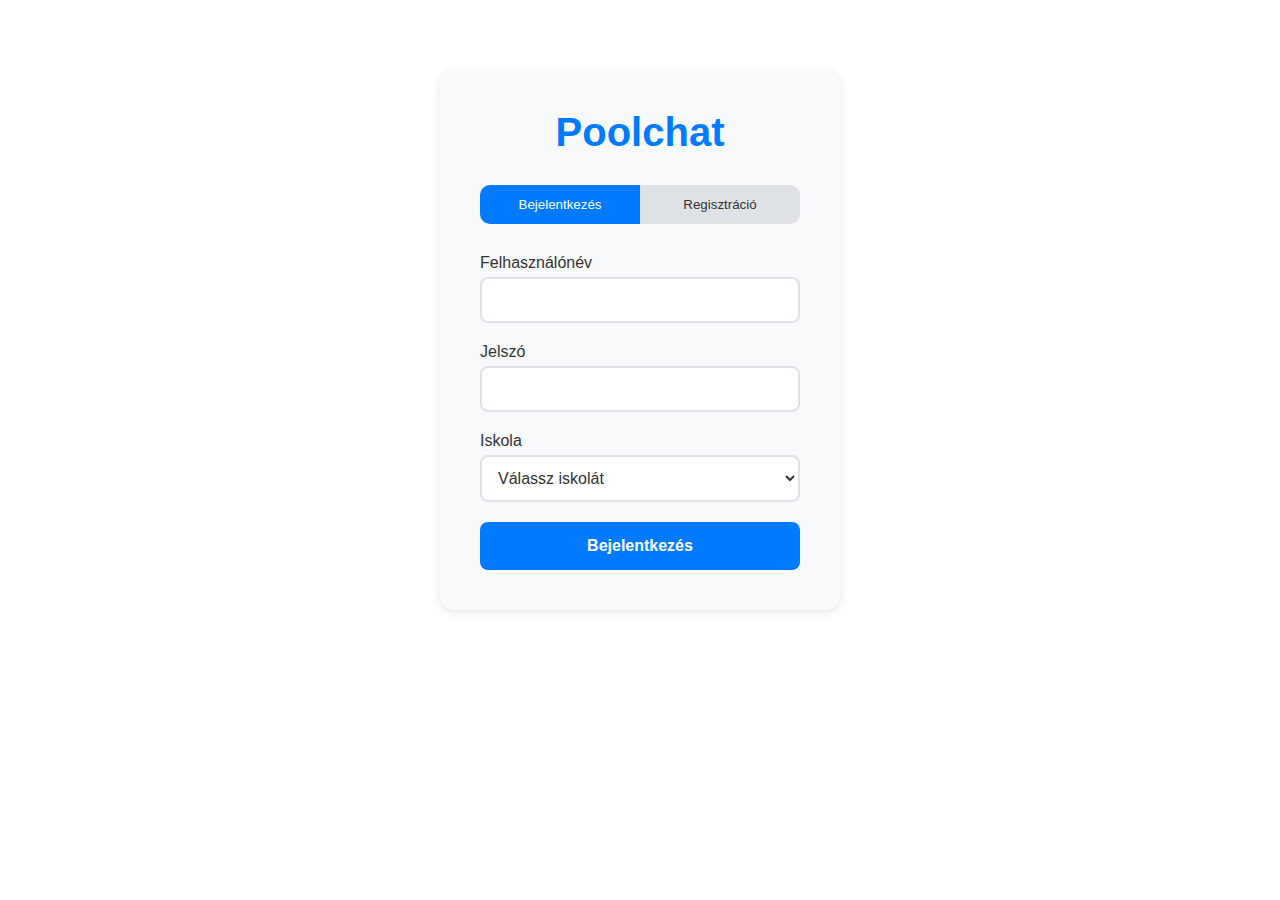
<file: poolchat beta/main.html>
<!DOCTYPE html>
<html lang="hu">
<head>
    <meta charset="UTF-8">
    <meta name="viewport" content="width=device-width, initial-scale=1.0">
    <title>Poolchat</title>
    <link rel="stylesheet" href="index.css">
    <link href="https://cdnjs.cloudflare.com/ajax/libs/font-awesome/6.0.0/css/all.min.css" rel="stylesheet">
</head>
<body>
    <!-- Bejelentkezés/Regisztráció képernyő -->
    <div id="auth-screen" class="screen active">
        <div class="auth-container">
            <h1 class="logo">Poolchat</h1>
            
            <div class="auth-tabs">
                <button class="tab-btn active" onclick="showLogin()">Bejelentkezés</button>
                <button class="tab-btn" onclick="showRegister()">Regisztráció</button>
            </div>

            <!-- Bejelentkezés form -->
            <form id="login-form" class="auth-form active">
                <div class="form-group">
                    <label>Felhasználónév</label>
                    <input type="text" id="login-username" required>
                </div>
                <div class="form-group">
                    <label>Jelszó</label>
                    <input type="password" id="login-password" required>
                </div>
                <div class="form-group">
                    <label>Iskola</label>
                    <select id="login-school" required>
                        <option value="">Válassz iskolát</option>
                        <option value="boros">Boros Sámuel Technikum</option>
                        <option value="pollak">Pollák Antal Technikum</option>
                        <option value="zsoldos">Zsoldos Ferenc Technikum</option>
                        <option value="horvath">Horváth Mihály Gimnázium</option>
                        <option value="szte">SZTE</option>
                        <option value="kefo">KEFŐ</option>
                    </select>
                </div>
                <button type="submit" class="auth-btn">Bejelentkezés</button>
            </form>

            <!-- Regisztráció form -->
            <form id="register-form" class="auth-form">
                <div class="form-group">
                    <label>Felhasználónév</label>
                    <input type="text" id="reg-username" required>
                </div>
                <div class="form-group">
                    <label>Jelszó</label>
                    <input type="password" id="reg-password" required>
                </div>
                <div class="form-group">
                    <label>Iskola neve</label>
                    <select id="reg-school" required>
                        <option value="">Válassz iskolát</option>
                        <option value="boros">Boros Sámuel Technikum</option>
                        <option value="pollak">Pollák Antal Technikum</option>
                        <option value="zsoldos">Zsoldos Ferenc Technikum</option>
                        <option value="horvath">Horváth Mihály Gimnázium</option>
                        <option value="szte">SZTE</option>
                        <option value="kefo">KEFŐ</option>
                    </select>
                </div>
                <div class="form-group">
                    <label>Kor</label>
                    <input type="number" id="reg-age" min="14" max="30" required>
                </div>
                <div class="form-group">
                    <label>Nem</label>
                    <select id="reg-gender" required>
                        <option value="">Válassz nemet</option>
                        <option value="ferfi">Férfi</option>
                        <option value="no">Nő</option>
                    </select>
                </div>
                <div class="form-group">
                    <label>OM azonosító</label>
                    <input type="text" id="reg-om" required>
                </div>
                <button type="submit" class="auth-btn">Regisztráció</button>
            </form>
        </div>
    </div>

    <!-- Főképernyő -->
    <div id="main-screen" class="screen">
        <!-- Beállítások gomb -->
        <button id="settings-btn" class="settings-btn">
            <i class="fas fa-cog"></i>
        </button>

        <!-- Beállítások panel -->
        <div id="settings-panel" class="settings-panel">
            <div class="settings-header">
                <h3>Beállítások</h3>
                <button id="close-settings" class="close-btn">
                    <i class="fas fa-times"></i>
                </button>
            </div>
            
            <div class="settings-content">
                <!-- Adatlap -->
                <div class="settings-section">
                    <h4>Adatlap</h4>
                    <div class="user-info">
                        <p><strong>Iskola:</strong> <span id="user-school"></span></p>
                        <p><strong>Kor:</strong> <span id="user-age"></span></p>
                        <p><strong>Nem:</strong> <span id="user-gender"></span></p>
                    </div>
                    <div class="activity-info">
                        <p><strong>Aktivitás:</strong></p>
                        <p>Posztolt ötletek: <span id="user-posts">0</span></p>
                        <p>Likeok: <span id="user-likes">0</span></p>
                    </div>
                </div>

                <!-- Megjelenítés -->
                <div class="settings-section">
                    <h4>Megjelenítés</h4>
                    <div class="theme-toggle">
                        <button id="light-mode" class="theme-btn active">
                            <i class="fas fa-sun"></i> Light Mode
                        </button>
                        <button id="dark-mode" class="theme-btn">
                            <i class="fas fa-moon"></i> Dark Mode
                        </button>
                    </div>
                </div>

                <!-- Értesítések -->
                <div class="settings-section">
                    <h4>Értesítések</h4>
                    <div class="notification-settings">
                        <label class="switch">
                            <input type="checkbox" id="chat-notifications" checked>
                            <span class="slider"></span>
                            Chat értesítések
                        </label>
                        <label class="switch">
                            <input type="checkbox" id="post-notifications" checked>
                            <span class="slider"></span>
                            Új bejegyzések
                        </label>
                    </div>
                </div>
            </div>
        </div>

        <!-- Főmenü gombok -->
        <div class="main-menu">
            <button class="menu-btn" onclick="showSection('innovations')">
                <i class="fas fa-lightbulb"></i>
                <span>Újítások</span>
            </button>
            <button class="menu-btn" onclick="showSection('chat')">
                <i class="fas fa-comments"></i>
                <span>Chat</span>
            </button>
            <button class="menu-btn" onclick="showSection('profile')">
                <i class="fas fa-user"></i>
                <span>Profil</span>
            </button>
        </div>
    </div>

    <!-- Újítások szekció -->
    <div id="innovations-screen" class="screen">
        <div class="section-header">
            <button class="back-btn" onclick="showMainMenu()">
                <i class="fas fa-arrow-left"></i>
            </button>
            <h2>Újítások</h2>
        </div>
        
        <div class="innovations-container">
            <div class="add-post">
                <textarea id="new-post" placeholder="Oszd meg az ötleted..."></textarea>
                <button onclick="addPost()">Közzététel</button>
            </div>
            
            <div id="posts-container" class="posts-container">
                <!-- Példa bejegyzések -->
                <div class="post">
                    <div class="post-header">
                        <strong>Anonymous</strong>
                        <span class="post-time">2 órája</span>
                    </div>
                    <div class="post-content">
                        Új tanulási módszer: gamifikált programozás oktatás VR környezetben!
                    </div>
                    <div class="post-actions">
                        <button class="like-btn" onclick="toggleLike(this)">
                            <i class="far fa-heart"></i>
                            <span class="like-count">5</span>
                        </button>
                    </div>
                </div>
            </div>
        </div>
    </div>

    <!-- Chat szekció -->
    <div id="chat-screen" class="screen">
        <div class="section-header">
            <button class="back-btn" onclick="showMainMenu()">
                <i class="fas fa-arrow-left"></i>
            </button>
            <h2>Chat</h2>
        </div>
        
        <div class="chat-container">
            <button id="start-chat-btn" class="start-chat-btn" onclick="startChat()">
                <span class="btn-text">Új beszélgetés indítása</span>
                <div class="loading-spinner" style="display: none;">
                    <i class="fas fa-spinner fa-spin"></i>
                </div>
            </button>
            
            <div id="chat-window" class="chat-window" style="display: none;">
                <div class="chat-header">
                    <div class="partner-info">
                        <strong id="partner-name">Partner</strong>
                        <div class="partner-details">
                            <span id="partner-school"></span> • 
                            <span id="partner-age"></span> éves • 
                            <span id="partner-gender"></span>
                        </div>
                    </div>
                    <button class="end-chat-btn" onclick="endChat()">
                        <i class="fas fa-times"></i>
                    </button>
                </div>
                
                <div id="messages-container" class="messages-container">
                </div>
                
                <div class="message-input">
                    <input type="text" id="message-input" placeholder="Írj üzenetet...">
                    <button onclick="sendMessage()">
                        <i class="fas fa-paper-plane"></i>
                    </button>
                </div>
            </div>
        </div>
    </div>

    <!-- Profil szekció -->
    <div id="profile-screen" class="screen">
        <div class="section-header">
            <button class="back-btn" onclick="showMainMenu()">
                <i class="fas fa-arrow-left"></i>
            </button>
            <h2>Profil</h2>
        </div>
        
        <div class="profile-container">
            <div class="profile-info">
                <div class="profile-avatar">
                    <i class="fas fa-user-circle"></i>
                </div>
                <h3 id="profile-username"></h3>
                <p id="profile-school-info"></p>
            </div>
            
            <div class="profile-stats">
                <div class="stat">
                    <span class="stat-number" id="profile-posts">0</span>
                    <span class="stat-label">Bejegyzés</span>
                </div>
                <div class="stat">
                    <span class="stat-number" id="profile-likes">0</span>
                    <span class="stat-label">Like</span>
                </div>
            </div>
            
            <button class="logout-btn" onclick="logout()">Kijelentkezés</button>
        </div>
    </div>

    <script src="main.js"></script>
</body>
</html>
</file>
<file: poolchat beta/index.css>
* {
    margin: 0;
    padding: 0;
    box-sizing: border-box;
}

:root {
    --primary-color: #007bff;
    --secondary-color: #6c757d;
    --success-color: #28a745;
    --danger-color: #dc3545;
    --warning-color: #ffc107;
    --info-color: #17a2b8;
    --light-color: #f8f9fa;
    --dark-color: #343a40;
    --bg-color: #ffffff;
    --text-color: #333333;
    --border-color: #dee2e6;
    --shadow: 0 2px 10px rgba(0,0,0,0.1);
}

[data-theme="dark"] {
    --primary-color: #0d6efd;
    --bg-color: #1a1a1a;
    --text-color: #ffffff;
    --border-color: #404040;
    --light-color: #2d2d2d;
    --shadow: 0 2px 10px rgba(0,0,0,0.3);
}

body {
    font-family: 'Segoe UI', Tahoma, Geneva, Verdana, sans-serif;
    background: var(--bg-color);
    color: var(--text-color);
    transition: all 0.3s ease;
}

.screen {
    display: none;
    min-height: 100vh;
    padding: 20px;
}

.screen.active {
    display: block;
}

/* Auth Screen */
.auth-container {
    max-width: 400px;
    margin: 50px auto;
    background: var(--light-color);
    padding: 40px;
    border-radius: 15px;
    box-shadow: var(--shadow);
}

.logo {
    text-align: center;
    color: var(--primary-color);
    margin-bottom: 30px;
    font-size: 2.5rem;
    font-weight: bold;
}

.auth-tabs {
    display: flex;
    margin-bottom: 30px;
    border-radius: 10px;
    overflow: hidden;
    background: var(--border-color);
}

.tab-btn {
    flex: 1;
    padding: 12px;
    border: none;
    background: transparent;
    color: var(--text-color);
    cursor: pointer;
    transition: all 0.3s ease;
}

.tab-btn.active {
    background: var(--primary-color);
    color: white;
}

.auth-form {
    display: none;
}

.auth-form.active {
    display: block;
}

.form-group {
    margin-bottom: 20px;
}

.form-group label {
    display: block;
    margin-bottom: 5px;
    font-weight: 500;
}

.form-group input,
.form-group select {
    width: 100%;
    padding: 12px;
    border: 2px solid var(--border-color);
    border-radius: 8px;
    background: var(--bg-color);
    color: var(--text-color);
    font-size: 16px;
    transition: border-color 0.3s ease;
}

.form-group input:focus,
.form-group select:focus {
    outline: none;
    border-color: var(--primary-color);
}

.auth-btn {
    width: 100%;
    padding: 15px;
    background: var(--primary-color);
    color: white;
    border: none;
    border-radius: 8px;
    font-size: 16px;
    font-weight: 600;
    cursor: pointer;
    transition: background-color 0.3s ease;
}

.auth-btn:hover {
    background: #0056b3;
}

/* Main Screen */
.settings-btn {
    position: fixed;
    top: 20px;
    left: 20px;
    width: 50px;
    height: 50px;
    border-radius: 50%;
    background: var(--primary-color);
    color: white;
    border: none;
    font-size: 20px;
    cursor: pointer;
    box-shadow: var(--shadow);
    z-index: 1000;
    transition: all 0.3s ease;
}

.settings-btn:hover {
    transform: rotate(90deg);
}

.settings-panel {
    position: fixed;
    top: 0;
    left: -400px;
    width: 400px;
    height: 100vh;
    background: var(--light-color);
    box-shadow: var(--shadow);
    z-index: 1001;
    transition: left 0.3s ease;
    overflow-y: auto;
}

.settings-panel.active {
    left: 0;
}

.settings-header {
    display: flex;
    justify-content: space-between;
    align-items: center;
    padding: 20px;
    border-bottom: 1px solid var(--border-color);
}

.close-btn {
    background: none;
    border: none;
    font-size: 20px;
    color: var(--text-color);
    cursor: pointer;
}

.settings-content {
    padding: 20px;
}

.settings-section {
    margin-bottom: 30px;
}

.settings-section h4 {
    margin-bottom: 15px;
    color: var(--primary-color);
}

.user-info p,
.activity-info p {
    margin-bottom: 8px;
}

.theme-toggle {
    display: flex;
    gap: 10px;
}

.theme-btn {
    flex: 1;
    padding: 10px;
    border: 2px solid var(--border-color);
    background: var(--bg-color);
    color: var(--text-color);
    border-radius: 8px;
    cursor: pointer;
    transition: all 0.3s ease;
}

.theme-btn.active {
    border-color: var(--primary-color);
    background: var(--primary-color);
    color: white;
}

.switch {
    display: flex;
    align-items: center;
    margin-bottom: 10px;
    cursor: pointer;
}

.switch input {
    display: none;
}

.slider {
    width: 50px;
    height: 25px;
    background: var(--border-color);
    border-radius: 25px;
    margin-right: 10px;
    position: relative;
    transition: background 0.3s ease;
}

.slider::before {
    content: '';
    position: absolute;
    width: 21px;
    height: 21px;
    background: white;
    border-radius: 50%;
    top: 2px;
    left: 2px;
    transition: transform 0.3s ease;
}

.switch input:checked + .slider {
    background: var(--primary-color);
}

.switch input:checked + .slider::before {
    transform: translateX(25px);
}

.main-menu {
    display: flex;
    justify-content: center;
    align-items: center;
    min-height: 100vh;
    gap: 40px;
    flex-wrap: wrap;
}

.menu-btn {
    width: 150px;
    height: 150px;
    border-radius: 50%;
    background: linear-gradient(135deg, var(--primary-color), #0056b3);
    color: white;
    border: none;
    cursor: pointer;
    display: flex;
    flex-direction: column;
    align-items: center;
    justify-content: center;
    gap: 10px;
    font-size: 16px;
    font-weight: 600;
    box-shadow: var(--shadow);
    transition: all 0.3s ease;
}

.menu-btn:hover {
    transform: translateY(-5px);
    box-shadow: 0 5px 20px rgba(0,123,255,0.3);
}

.menu-btn i {
    font-size: 30px;
}

/* Section Headers */
.section-header {
    display: flex;
    align-items: center;
    margin-bottom: 30px;
    padding-bottom: 15px;
    border-bottom: 2px solid var(--border-color);
}

.back-btn {
    background: none;
    border: none;
    font-size: 24px;
    color: var(--text-color);
    cursor: pointer;
    margin-right: 15px;
    padding: 10px;
    border-radius: 50%;
    transition: background-color 0.3s ease;
}

.back-btn:hover {
    background: var(--border-color);
}

/* Innovations */
.innovations-container {
    max-width: 800px;
    margin: 0 auto;
}

.add-post {
    background: var(--light-color);
    padding: 20px;
    border-radius: 15px;
    margin-bottom: 30px;
    box-shadow: var(--shadow);
}

.add-post textarea {
    width: 100%;
    min-height: 100px;
    padding: 15px;
    border: 2px solid var(--border-color);
    border-radius: 10px;
    background: var(--bg-color);
    color: var(--text-color);
    font-family: inherit;
    font-size: 16px;
    resize: vertical;
    margin-bottom: 15px;
}

.add-post button {
    background: var(--primary-color);
    color: white;
    border: none;
    padding: 12px 25px;
    border-radius: 8px;
    cursor: pointer;
    font-weight: 600;
    transition: background-color 0.3s ease;
}

.add-post button:hover {
    background: #0056b3;
}

.post {
    background: var(--light-color);
    padding: 20px;
    border-radius: 15px;
    margin-bottom: 20px;
    box-shadow: var(--shadow);
}

.post-header {
    display: flex;
    justify-content: space-between;
    align-items: center;
    margin-bottom: 15px;
}

.post-time {
    color: var(--secondary-color);
    font-size: 14px;
}

.post-content {
    margin-bottom: 15px;
    line-height: 1.6;
}

.post-actions {
    display: flex;
    justify-content: flex-end;
}

.like-btn {
    background: none;
    border: none;
    color: var(--secondary-color);
    cursor: pointer;
    display: flex;
    align-items: center;
    gap: 5px;
    padding: 8px 12px;
    border-radius: 20px;
    transition: all 0.3s ease;
}

.like-btn:hover {
    background: var(--border-color);
}

.like-btn.liked {
    color: var(--danger-color);
}

.like-btn.liked i {
    color: var(--danger-color);
}

/* Chat */
.chat-container {
    max-width: 800px;
    margin: 0 auto;
}

.start-chat-btn {
    width: 100%;
    padding: 20px;
    background: var(--primary-color);
    color: white;
    border: none;
    border-radius: 15px;
    font-size: 18px;
    font-weight: 600;
    cursor: pointer;
    display: flex;
    align-items: center;
    justify-content: center;
    gap: 10px;
    transition: all 0.3s ease;
}

.start-chat-btn:hover {
    background: #0056b3;
}

.start-chat-btn:disabled {
    background: var(--secondary-color);
    cursor: not-allowed;
}

.loading-spinner {
    animation: spin 1s linear infinite;
}

@keyframes spin {
    from { transform: rotate(0deg); }
    to { transform: rotate(360deg); }
}

.chat-window {
    background: var(--light-color);
    border-radius: 15px;
    overflow: hidden;
    box-shadow: var(--shadow);
    height: 600px;
    display: flex;
    flex-direction: column;
}

.chat-header {
    background: var(--primary-color);
    color: white;
    padding: 20px;
    display: flex;
    justify-content: space-between;
    align-items: center;
}

.partner-details {
    font-size: 14px;
    opacity: 0.9;
    margin-top: 5px;
}

.end-chat-btn {
    background: none;
    border: none;
    color: white;
    font-size: 20px;
    cursor: pointer;
    padding: 5px;
    border-radius: 50%;
    transition: background-color 0.3s ease;
}

.end-chat-btn:hover {
    background: rgba(255,255,255,0.2);
}

.messages-container {
    flex: 1;
    padding: 20px;
    overflow-y: auto;
    background: var(--bg-color);
}

.message {
    margin-bottom: 15px;
    display: flex;
}

.message.own {
    justify-content: flex-end;
}

.message-bubble {
    max-width: 70%;
    padding: 12px 16px;
    border-radius: 18px;
    word-wrap: break-word;
}

.message.own .message-bubble {
    background: var(--primary-color);
    color: white;
}

.message:not(.own) .message-bubble {
    background: var(--border-color);
    color: var(--text-color);
}

.message-input {
    display: flex;
    padding: 20px;
    background: var(--light-color);
    border-top: 1px solid var(--border-color);
}

.message-input input {
    flex: 1;
    padding: 12px 16px;
    border: 2px solid var(--border-color);
    border-radius: 25px;
    background: var(--bg-color);
    color: var(--text-color);
    font-size: 16px;
    margin-right: 10px;
}

.message-input button {
    width: 45px;
    height: 45px;
    border-radius: 50%;
    background: var(--primary-color);
    color: white;
    border: none;
    cursor: pointer;
    display: flex;
    align-items: center;
    justify-content: center;
    transition: background-color 0.3s ease;
}

.message-input button:hover {
    background: #0056b3;
}

/* Profile */
.profile-container {
    max-width: 500px;
    margin: 0 auto;
    text-align: center;
}

.profile-info {
    background: var(--light-color);
    padding: 40px;
    border-radius: 15px;
    margin-bottom: 30px;
    box-shadow: var(--shadow);
}

.profile-avatar {
    font-size: 80px;
    color: var(--primary-color);
    margin-bottom: 20px;
}

.profile-stats {
    display: flex;
    justify-content: space-around;
    background: var(--light-color);
    padding: 30px;
    border-radius: 15px;
    margin-bottom: 30px;
    box-shadow: var(--shadow);
}

.stat {
    display: flex;
    flex-direction: column;
    align-items: center;
}

.stat-number {
    font-size: 2rem;
    font-weight: bold;
    color: var(--primary-color);
}

.stat-label {
    color: var(--secondary-color);
    margin-top: 5px;
}

.logout-btn {
    background: var(--danger-color);
    color: white;
    border: none;
    padding: 15px 30px;
    border-radius: 8px;
    font-size: 16px;
    font-weight: 600;
    cursor: pointer;
    transition: background-color 0.3s ease;
}

.logout-btn:hover {
    background: #c82333;
}

/* Responsive */
@media (max-width: 768px) {
    .settings-panel {
        width: 100%;
        left: -100%;
    }
    
    .main-menu {
        flex-direction: column;
        gap: 30px;
    }
    
    .menu-btn {
        width: 120px;
        height: 120px;
    }
    
    .auth-container {
        margin: 20px auto;
        padding: 30px 20px;
    }
    
    .chat-window {
        height: calc(100vh - 150px);
    }
}
</file>
